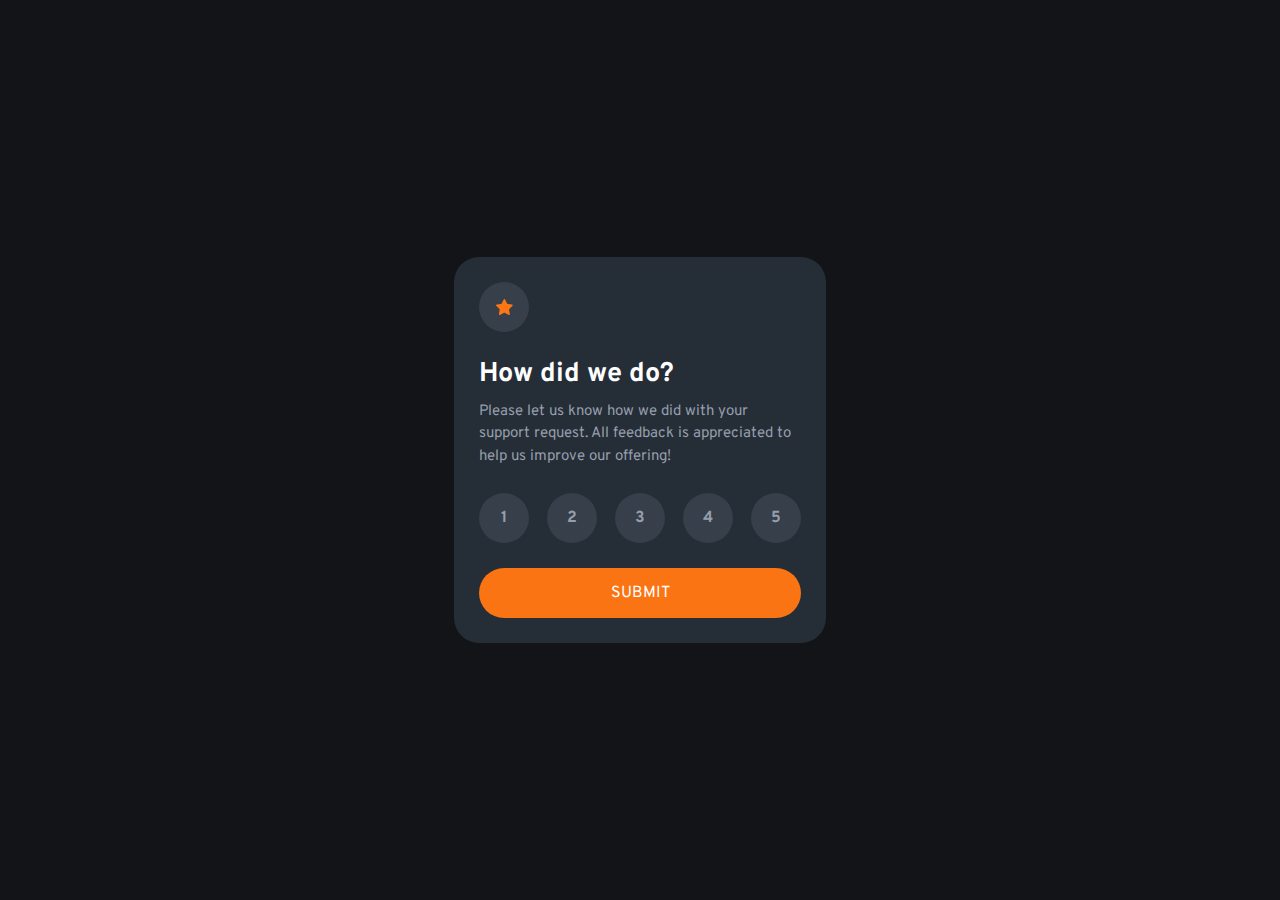
<file: index.html>
<!DOCTYPE html>
<html lang="en">
<head>
  <meta charset="UTF-8">
  <meta name="viewport" content="width=device-width, initial-scale=1.0"> 
  <link rel="icon" type="image/png" sizes="32x32" href="./images/favicon-32x32.png">
  <link rel="stylesheet" href="style.css">
  <link rel="preconnect" href="https://fonts.googleapis.com">
  <link rel="preconnect" href="https://fonts.gstatic.com" crossorigin>
  <link href="https://fonts.googleapis.com/css2?family=Overpass:wght@400;700&display=swap" rel="stylesheet">
  <title>Frontend Mentor | Interactive rating component</title>
</head>
<body>
  <div class="rating-state">
    <div class="star">
      <img src=".\images\icon-star.svg" alt="">
    </div>
    <h2>How did we do?</h2>
    <p>Please let us know how we did with your support request. All feedback is appreciated to help us improve our offering!</p>
    <div class="option-list">
      <button type="button" class="option">1</button>
      <button type="button" class="option">2</button>
      <button type="button" class="option">3</button>
      <button type="button" class="option">4</button>
      <button type="button" class="option">5</button>
    </div>
    <button class="confirmation">Submit</button>
  </div>

  <div class="thanking-state">
    <img src=".\images\illustration-thank-you.svg" alt="">
    <div class="user-rating">You selected <span></span> out of 5</div>
    <h2>Thank you!</h2>
    <p>We appreciate you taking the time to give a rating. If you ever need more support, don't hesitate to get in touch!</p>
  </div>
  
  <script src="script.js"></script>
</body>
</html>
</file>
<file: style.css>
/* Box sizing rules */
*,
*::before,
*::after {
  box-sizing: border-box;
  line-height: 1.5;
}

/* Remove default margin */
body,
h1,
h2,
h3,
h4,
p,
figure,
blockquote,
dl,
dd {
  margin: 0;
}

/* Remove list styles on ul, ol elements with a list role, which suggests default styling will be removed */
ul[role='list'],
ol[role='list'] {
  list-style: none;
}

/* Set core root defaults */
html:focus-within {
  scroll-behavior: smooth;
}

/* Set core body defaults */
body {
  min-height: 100vh;
  text-rendering: optimizeSpeed;
}

/* A elements that don't have a class get default styles */
a:not([class]) {
  text-decoration-skip-ink: auto;
}

/* Make images easier to work with */
img,
picture {
  max-width: 100%;
  display: block;
}

/* Inherit fonts for inputs and buttons */
input,
button,
textarea,
select {
  font: inherit;
}

/* Remove all animations, transitions and smooth scroll for people that prefer not to see them */
@media (prefers-reduced-motion: reduce) {
  html:focus-within {
   scroll-behavior: auto;
  }
  
  *,
  *::before,
  *::after {
    animation-duration: 0.01ms !important;
    animation-iteration-count: 1 !important;
    transition-duration: 0.01ms !important;
    scroll-behavior: auto !important;
  }
}

* {
  /* border: 1px solid red; */
  font-family: 'Overpass';
  font-weight: 400 700;
}

body {
  display: flex;
  justify-content: center;
  align-items: center;
  background-color: hsl(216, 12%, 8%);
}

.rating-state, .thanking-state {
  width: 29%;
  padding: 25px;
  background-color: hsl(213, 19%, 18%);
  border-radius: 25px;
  color: white;
}

.thanking-state {
  display: none;
  flex-direction: column;
  justify-content: center;
  align-items: center;
  text-align: center; 
} 

.user-rating {
  background-color: hsla(216, 12%, 54%, 0.2);
  color: hsl(25, 97%, 53%);
  padding: 2px 20px;
  border-radius: 15px;
  margin: 25px;
}

h2 {
  line-height: 2;
  font-size: 27px;
}

.rating-state > h2 {
  margin-top: 15px;
}

p {
  font-size: 15px;
  color: hsl(217, 12%, 63%);
}

.option, .star {
  width: 50px;
  aspect-ratio: 1 / 1;
  background-color: hsla(216, 12%, 54%, 0.2);
  color: hsl(217, 12%, 63%);
  font-weight: 700;
  border-radius: 50%;
  text-align: center;
  display: flex;
  align-items: center;
  justify-content: center;
}

.option-list {
  margin: 25px 0;
  display: flex;
  flex-direction: row;
  justify-content: space-between;
}

.option:hover, .option:focus{
  background-color: hsl(216, 12%, 54%);
  color: white;
}

.clicked, .clicked:hover, .clicked:focus {
  background-color: hsl(25, 97%, 53%);
  color: white;
}

button {
  all: unset;
  cursor: pointer;
}

.confirmation {
  width: 100%;
  height: 50px;
  background-color: hsl(25, 97%, 53%);
  border-radius: 25px;
  text-align: center;
  text-transform: uppercase;
}

.confirmation:hover {
  background-color: white;
  color: hsl(25, 97%, 53%);
}
</file>
